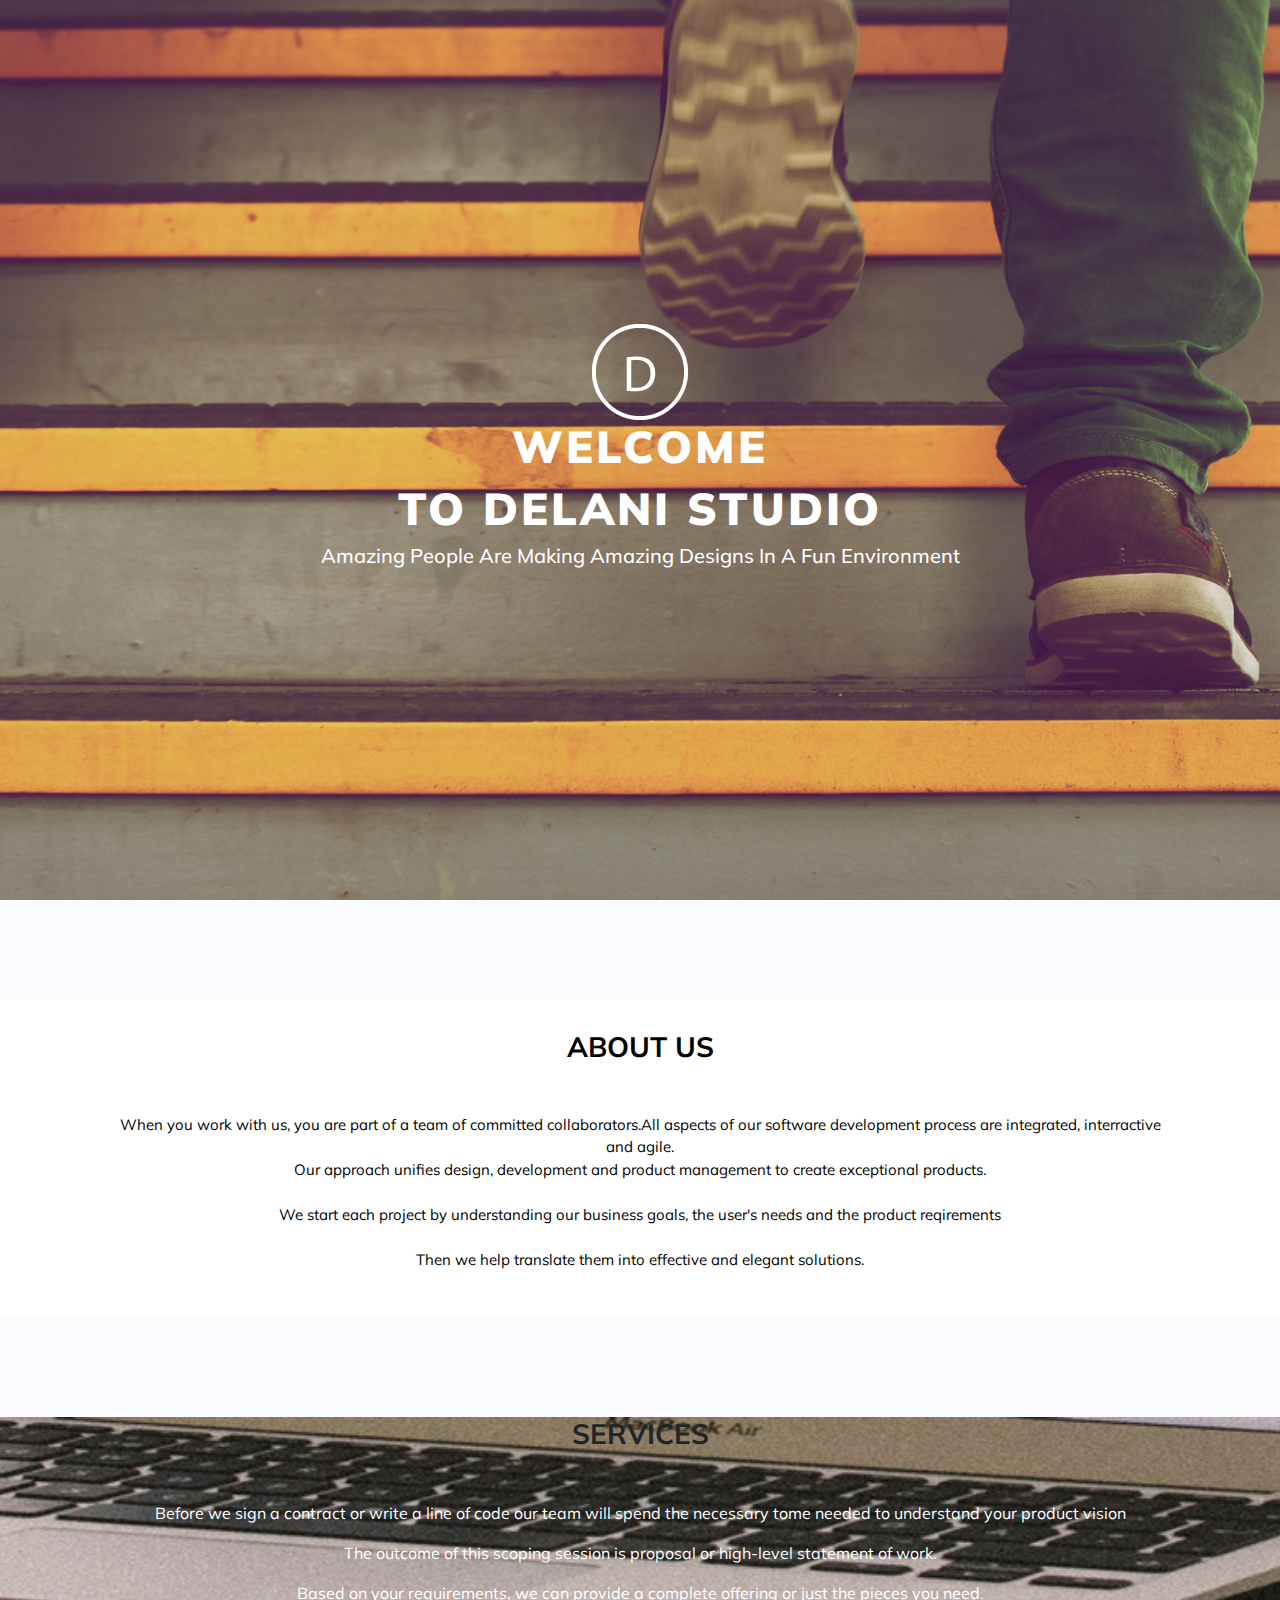
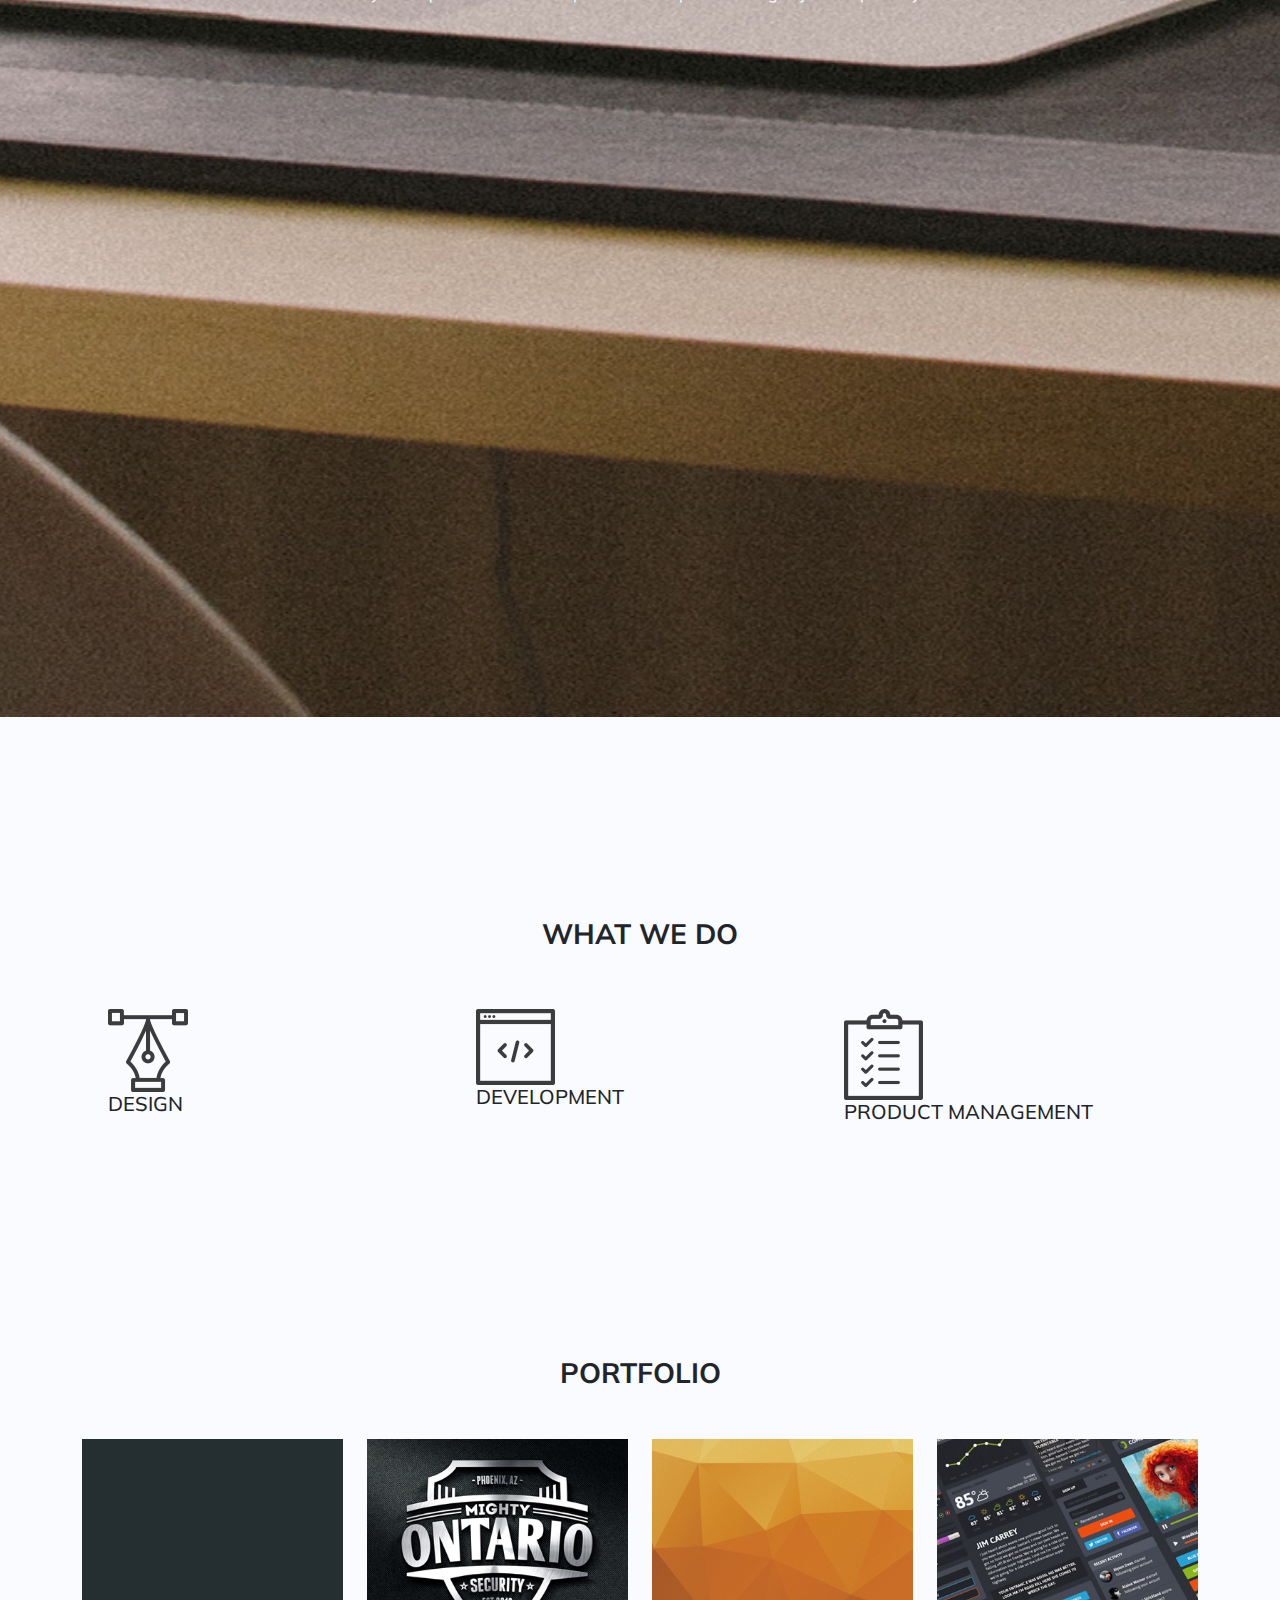
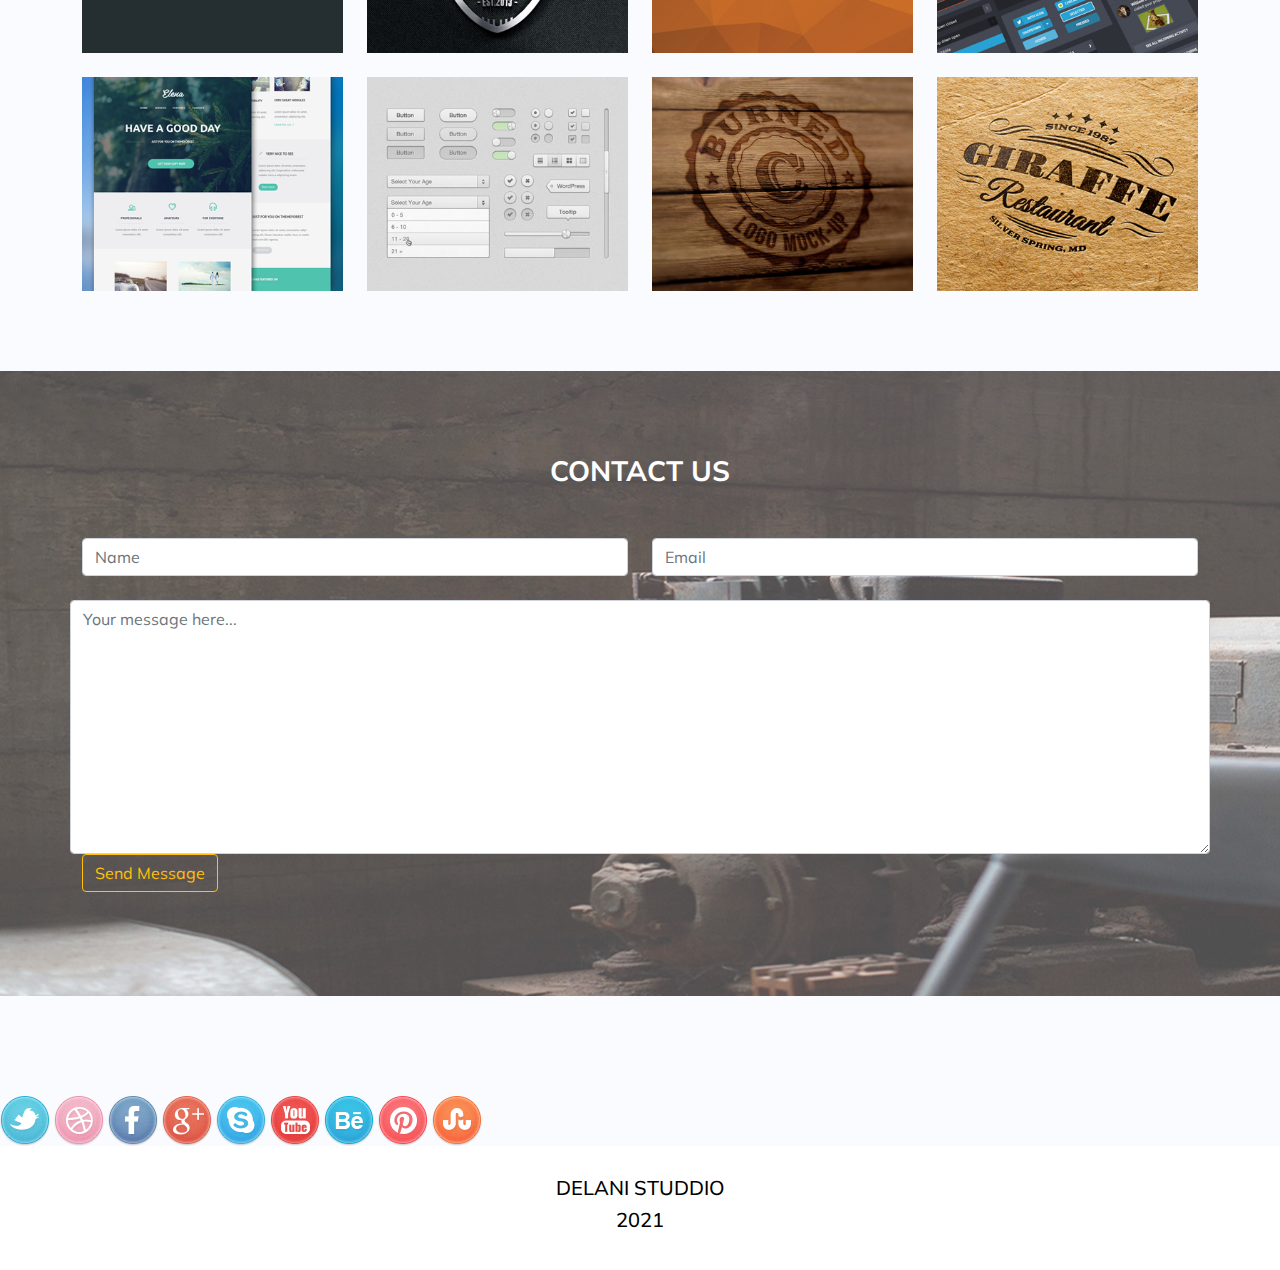
<file: index.html>
<!DOCTYPE html>
<html lang="en">
<head>
    <meta charset="UTF-8">
    <meta http-equiv="X-UA-Compatible" content="IE=edge">
    <meta name="viewport" content="width=device-width, initial-scale=1.0">
    <link rel="stylesheet" href="css/bootstrap.min.css">
    <link rel="stylesheet" href="css/all.css">
    <link rel="stylesheet" href="css/style.css">
    <title>Delani Studio</title>
</head>
<body>
    <main>
        <section id="home" class="hero">
            <div class="container h-100">
                <div class="row h-100">
                    <div class="col hero-content text-center d-flex flex-column justify-content-center align-items-center">
                        <img class="hero-pad" src="./assets/logo/logo.png">
                        <h1>WELCOME</h1>
                        <h1>TO DELANI STUDIO</h1>
                        <h5>Amazing People Are Making Amazing Designs In A Fun Environment</h5>
                    </div>
                </div>
            </div>
        </section>

        <section id="about" class="about mt-100">
            <div class="container">
                <div class="row">
                    <div class="about-content">
                        <div class="wrap">
                            <h2 class="text-center">ABOUT US</h2>
                            </P>When you work with us, you are part of a team of committed collaborators.All aspects of our software development process are integrated, interractive<br>
                            and agile.<br>
                            Our approach unifies design, development and product management to create exceptional products.
                            <br>
                            <br>
                            We start each project by understanding our business goals, the user's needs and the product reqirements
                            <br>
                            <br>
                            Then we help translate them into effective and elegant solutions.</P>
                        </div>
                    </div>
                </div>
            </div>
        </section>

        <section id="service" class="service mt-100">
                    <div class="service-content">
                        <h2 class="text-center">SERVICES</h2>
                        <p>Before we sign a contract or write a line of code our team will spend the necessary tome needed to
                        understand your product vision</p>
                        <p>The outcome of this scoping session is proposal or high-level statement of work.</p>
                        <p>Based on your requirements, we can provide a complete offering or just the pieces you need.</p>
                    </div>
                        
                </div>
            </div>
        </section>

    
        <section id="wwd" class="wwd mt-100">
        <div class="wwd">
            <div class="wwd-text">
                <h2 class="text-center">WHAT WE DO</h2>
                <div class="table">
                    <div class="row">
                        <div class="col-md-4">
                            <div class="onCrack1">
                                <div id="click1">
                                    <img src="./assets/services_icons/design_icon.png">
                                    <div class="caption">
                                        <h5>DESIGN</h5>
                                    </div>
                                </div>
                                <div id="magic1">
                                    <p>Our design practice offers a full range of services including brand strategy,
                                        interaction and visual design and user experience testing.</p>
                                    <p> your project, our designers create and implement visual design and workflows,
                                        solicit user feedback and work with you to make sure what gets built is what is
                                        needed. </p>
                                </div>
                            </div>
                        </div>
                        <div class="col-md-4">
                            <div class="onCrack2">
                                <div id="click2">
                                    <img src="./assets/services_icons/dev_icon.png">
                                    <div class="caption">
                                        <h5>DEVELOPMENT<h5>
                                    </div>
                                </div>
                                <div id="magic2">
                                    <p>All engineers are fluent in the latest enterprise, mobile and web development
                                        technologies.</p>
                                    <p>They collaborate with your team to write, and improve code on a daily basis, using
                                        proven practices such as test-driven development and pair programming.</p>
                                </div>
                            </div>
                        </div>
                        <div class="col-md-4">
                            <div class="onCrack3">
                                <div id="click3">
                                    <img src="assets/services_icons/product_icon.png">
                                    <div class="caption">
                                        <h5>PRODUCT MANAGEMENT</h5>
                                    </div>
                                </div>
                                <div id="magic3">
                                    <p>Planning and development is iterative. Because we are constantly coding and testing,
                                        the products we build are always ready to go live. </p>
                                    <p>iterative process allows for changes as business requirements evolve.</p>
                                </div>
                            </div>
                        </div>
                    </div>
                </div>
            </div>
        </div>
        </section>

        <section id="portfolio" class="portfolio">
            <div class="portfolio content mt-100">
                <h2 class=text-center>PORTFOLIO</h2>
                <div class="container">
                    <div class="row">
                        <div class="col-md-3">
                            <div class="view-over-lay">
                                <div class="image-frame">
                                    <img src="./assets/portfolio/work4.jpg" class="img-fluid" alt="sample image">
                                </div>
                            </div>
                        </div>
                        <div class="col-md-3">
                            <div class="view-over-lay">
                                <div class="image-frame">
                                    <img src="./assets/portfolio/work3.jpg" class="img-fluid" alt="sample image">
                                </div>
                            </div>
                        </div>
                        <div class="col-md-3">
                            <div class="view-over-lay">
                                <div class="image-frame">
                                    <img src="./assets/portfolio/work2.jpg" class="img-fluid" alt="sample image">
                                </div>
                            </div>
                        </div>
                        <div class="col-md-3">
                            <div class="view-over-lay">
                                <div class="image-frame">
                                    <img src="./assets/portfolio/work1.jpg" class="img-fluid" alt="sample image">
                                </div>
                            </div>
                        </div>
                    </div><br>
                    <div class="row">
                        <div class="col-md-3">
                            <div class="view-over-lay">
                                <div class="image-frame">
                                    <img src="./assets/portfolio/work5.jpg" class="img-fluid" alt="sample image">
                                </div>
                            </div>
                        </div>
                        <div class="col-md-3">
                            <div class="view-over-lay">
                                <div class="image-frame">
                                    <img src="./assets/portfolio/work6.jpg" class="img-fluid" alt="sample image">
                                </div>
                            </div>
                        </div>
                        <div class="col-md-3">
                            <div class="view-over-lay">
                                <div class="image-frame">
                                    <img src="./assets/portfolio/work7.jpg" class="img-fluid" alt="sample image">
                                </div>
                            </div>
                        </div>
                        <div class="col-md-3">
                            <div class="view-over-lay">
                                <div class="image-frame">
                                    <img src="./assets/portfolio/work8.jpg" class="img-fluid" alt="sample image">
                                </div>
                            </div>
                        </div>
                    </div>
                </div>
            </div>
        </section>

    <section id="contact" class="container-fluid bg secondary">
        <div class="pt-5">
            <h2 class="text-white text-center">CONTACT US</h2>
        </div>
        <div class="container pb-5">
            <form action="https://gmail.us20.list-manage.com/subscribe/post?u=4eab0e954ea7a818fe5b9992d&amp;id=31bd9cc937" method="post" name="mc-embedded-subscribe-form" id="contact-fm" class="pb-3">
                <div class="row">
                    <div class="col-md-6">
                        <input type="text" name="NAME" placeholder="Name" class="form-control">
                    </div>
                    <div class="col-md-6">
                        <input type="email" name="EMAIL" placeholder="Email" class="form-control">
                    </div>
                </div><br>
                <div class="row">
                    <textarea name="" id="" cols="30" rows="10" placeholder="Your message here..." class="form-control" name="MESSAGE"></textarea>
                </div>
                <input type="submit" class="btn btn-outline-warning" value="Send Message">
            </form>
        </div>
    </section>

    <!-- //FOOTER-->
    <section class="foot mt-100">
        <footer>
            <div class="foot-img">
                <a href="http://twitter.com/login">
                <img src="./assets/social_icons/twitter.png" >
                </a>
                <a href="http://dribble.com/">
                    <img src="./assets/social_icons/dribble.png" >
                </a>
                <a href="www.facebook.com/">
                    <img src="./assets/social_icons/facebook.png" >
                </a>
                <a href="http://aboutme.google.com/u/0/?referer=gplus">
                    <img src="./assets/social_icons/g_plus.png" >
                </a>
                <a href="http://www.skype.com/en/">
                    <img src="./assets/social_icons/skype.png" >
                </a>
                <a href="http://www.youtube.com/">
                    <img src="./assets/social_icons/you_tube.png" >
                </a>
                <a href="http://www.behance.net/">
                    <img src="./assets/social_icons/behance.png" >
                </a>
                <a href="http://www.pinterest.com/">
                    <img src="./assets/social_icons/pinterest.png" >
                </a>
                <a href="http://www.stumbleupon.com/">
                    <img src="./assets/social_icons/stumble_upon.png" >
                </a>
            </div>
            <div class="footer-msg">
                <h5>DELANI STUDDIO</h5>

                <h5>2021</h5>
            </div>
        </footer>
    </section>
        

    </main>
    
    <script src="js/jquery.js"></script>
    <script src="js/bootstrap.min.js"></script>
    <script src="js/index.js></script>
</body>
</html>
</file>
<file: css/style.css>
@import url('https://fonts.googleapis.com/css2?family=Mulish:wght@400;700;900&display=swap');
:root{
    box-sizing: border-box;
    --blue-color: #5c84ec;
    --pink-color: #f03c6d;
    --paragraph-color: #707070;
}
::-webkit-scrollbar{
    width: 5px;
}

::-webkit-scrollbar-thumb{
    background: linear-gradient(var(--blue-color),var(--pink-color));
    border-radius: 20px;
}
*,::before,::after{
    box-sizing: inherit;
}
body{
    font-family: 'Mulish',sans-serif;
    background: #f9fbff;
}
h1{
    font-size: 2.8rem;
    font-weight: 900;
    letter-spacing: 3px;
}
h2{
    font-size: 1.75rem;
    font-weight: 700;
}
p{
    font-weight: 400;
    font-size: 1rem;
    color: var(--paragraph-color)
}
a{
    font-size: 1rem;
    color: #fff;
}
.mt-100{
    margin-top: 100px;
}
.mt-70{
    margin-top: 70px;
}

/* Hero section */
.hero{
    height: 100vh;
    width: 100%;
    background-image: url(../assets/backgrounds/h_img.jpg);
    background-size: cover;
    background-position: center;
}
.hero-content{
    color: white;
}

/* About section*/
.about{
    padding: 30px;
    background-color: white;
    color: black;
    font-size: 15px;
    text-align: center;
}

/* Service section */
.service{
    height: 100vh;
    width: 100%;
    background-image: url(../assets/backgrounds/s_image.jpg);
    background-size: cover;
    background-position: center;
}
p{
    color: white;
    text-align: center;
    margin-top: 10px;
}
h2{
    margin-bottom: 50px;
}

/* WHAT WE DO section */
.wwd {
    padding: 50px;
}
.wwd-text{
    font-size: 15px;
}
#magic1,
#magic2,
#magic3 {
    display: none;
}
.portfolio {
    align-content: center;
    align-items: center;
    align-self: center;
    padding-bottom: 40px;
}
/* contact section */
.container-fluid {
    padding-top: 35px;
    padding-bottom: 40px;
    background-image: url(../assets/backgrounds/c_image.jpg);
    background-repeat: no-repeat;
}
.foot-img{
    image-align: center;
}

.footer-msg{
    padding: 30px;
    background-color: white;
    color: black;
    font-size: 15px;
    text-align: center;
}
.foot-img{
    margin-
}
</file>
